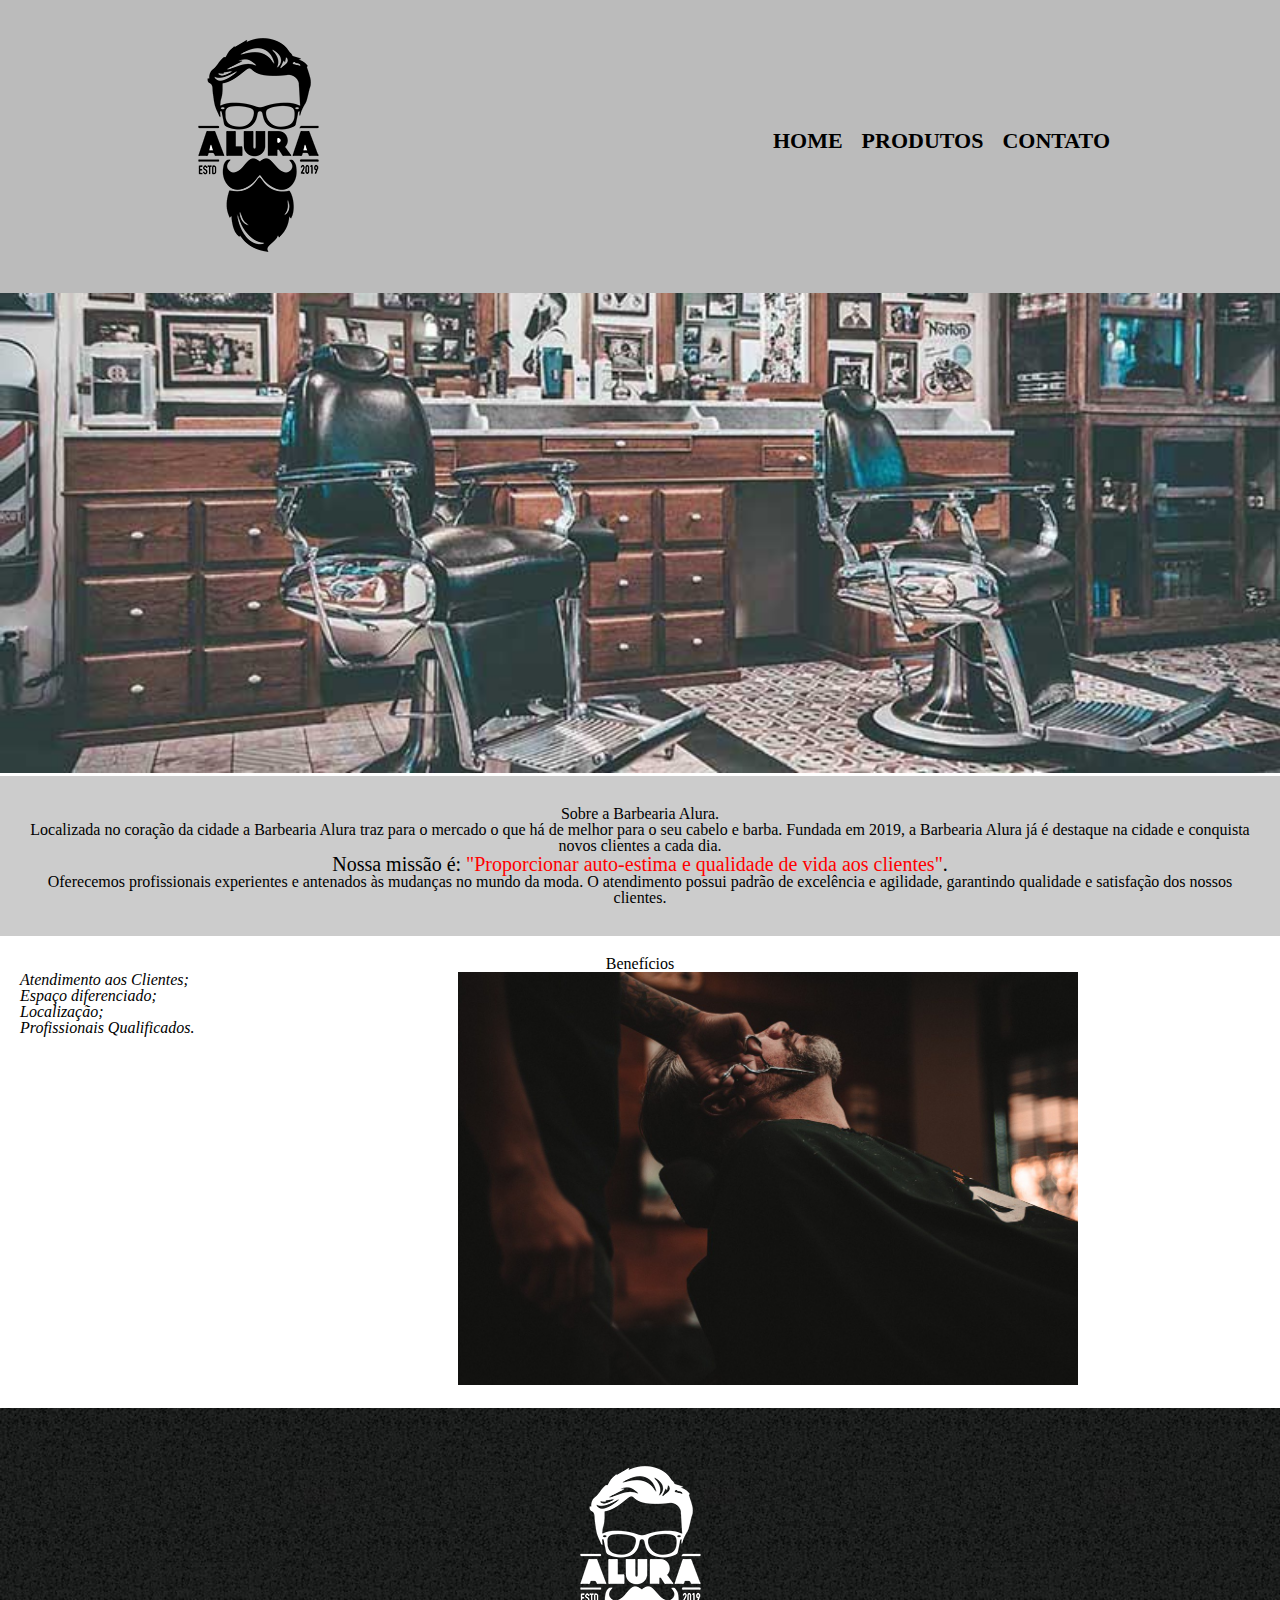
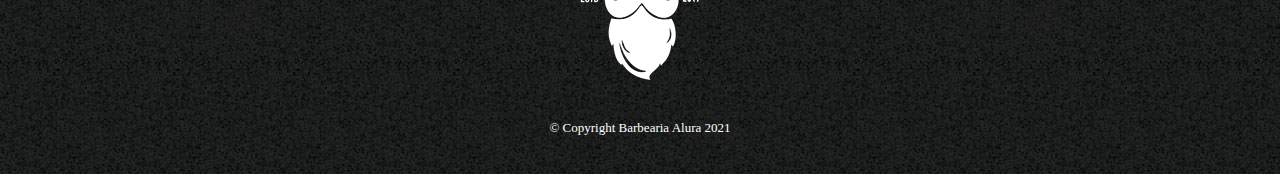
<file: index.html>
<!DOCTYPE html>
<html lang="pt-br">
    <head>
        <meta charset="UTF-8">
        <meta http-equiv="X-UA-Compatible" content="IE=edge">
        <meta name="viewport" content="width=device-width, initial-scale=1.0">
        <link rel="stylesheet" href="reset.css">
        <link rel="stylesheet" href="style.css">
        <title>Barbearia Alura</title>
    </head>

    <body> 
        <header>
            <div class="caixa">
                <h1> <img src="logo.png" alt="logo da barbearia Alura"> </h1>
                <nav>
                    <ul>
                        <li><a href="index.html">Home</a></li>
                        <li><a href="produtos.html">Produtos</a></li>
                        <li><a href="contato.html">Contato</a></li>
                    </ul>
                </nav>
            </div>
        </header>

        <img id="banner" src="banner.jpg">
        
        <div class="principal">
            <h2 class="titulo-centralizado">Sobre a Barbearia Alura.</h2>

            <p>Localizada no coração da cidade a <strong>Barbearia Alura</strong> traz para o mercado o que há de melhor para o seu cabelo e barba. Fundada em 2019, a Barbearia Alura já é destaque na cidade e conquista novos clientes a cada dia.</p>

            <p id="missao"><em>Nossa missão é: <Strong>"Proporcionar auto-estima e qualidade de vida aos clientes"</Strong>.</em></p>

            <p>Oferecemos profissionais experientes e antenados às mudanças no mundo da moda. O atendimento possui padrão de excelência e agilidade, garantindo qualidade e satisfação dos nossos clientes.</p>
        </div>

        <div class="beneficios">
            <h3 class="titulo-centralizado">Benefícios</h3>

            <ul>
                <li class="itens">Atendimento aos Clientes;</li>
                <li class="itens">Espaço diferenciado;</li>
                <li class="itens">Localização;</li>
                <li class="itens">Profissionais Qualificados.</li>
            </ul>

            <img src="beneficios.jpg" class="imagembeneficios"> 
        </div>

        <footer>
            <img src="logo-branco.png" alt="logo da Barbearia Alura">
            <p class="copyright">&copy; Copyright Barbearia Alura 2021</p>
        </footer>

    </body>
</html>
</file>
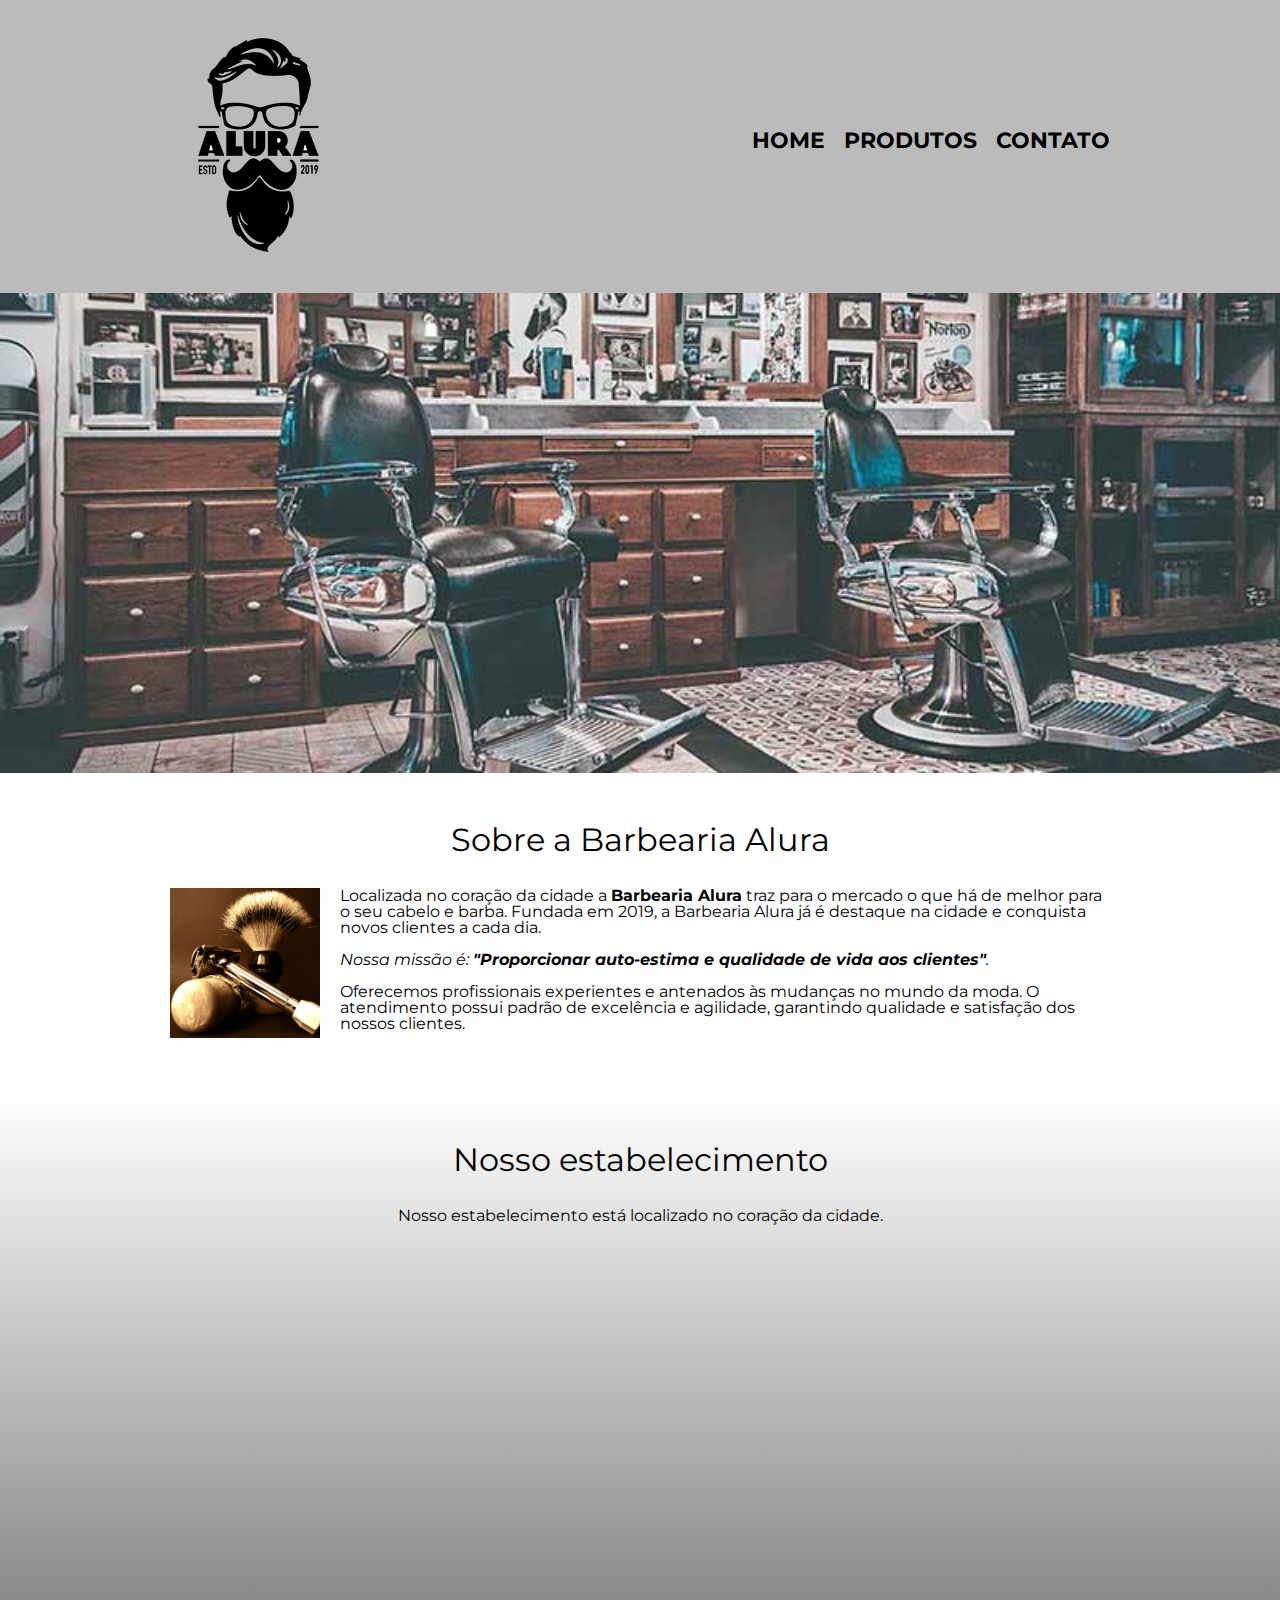
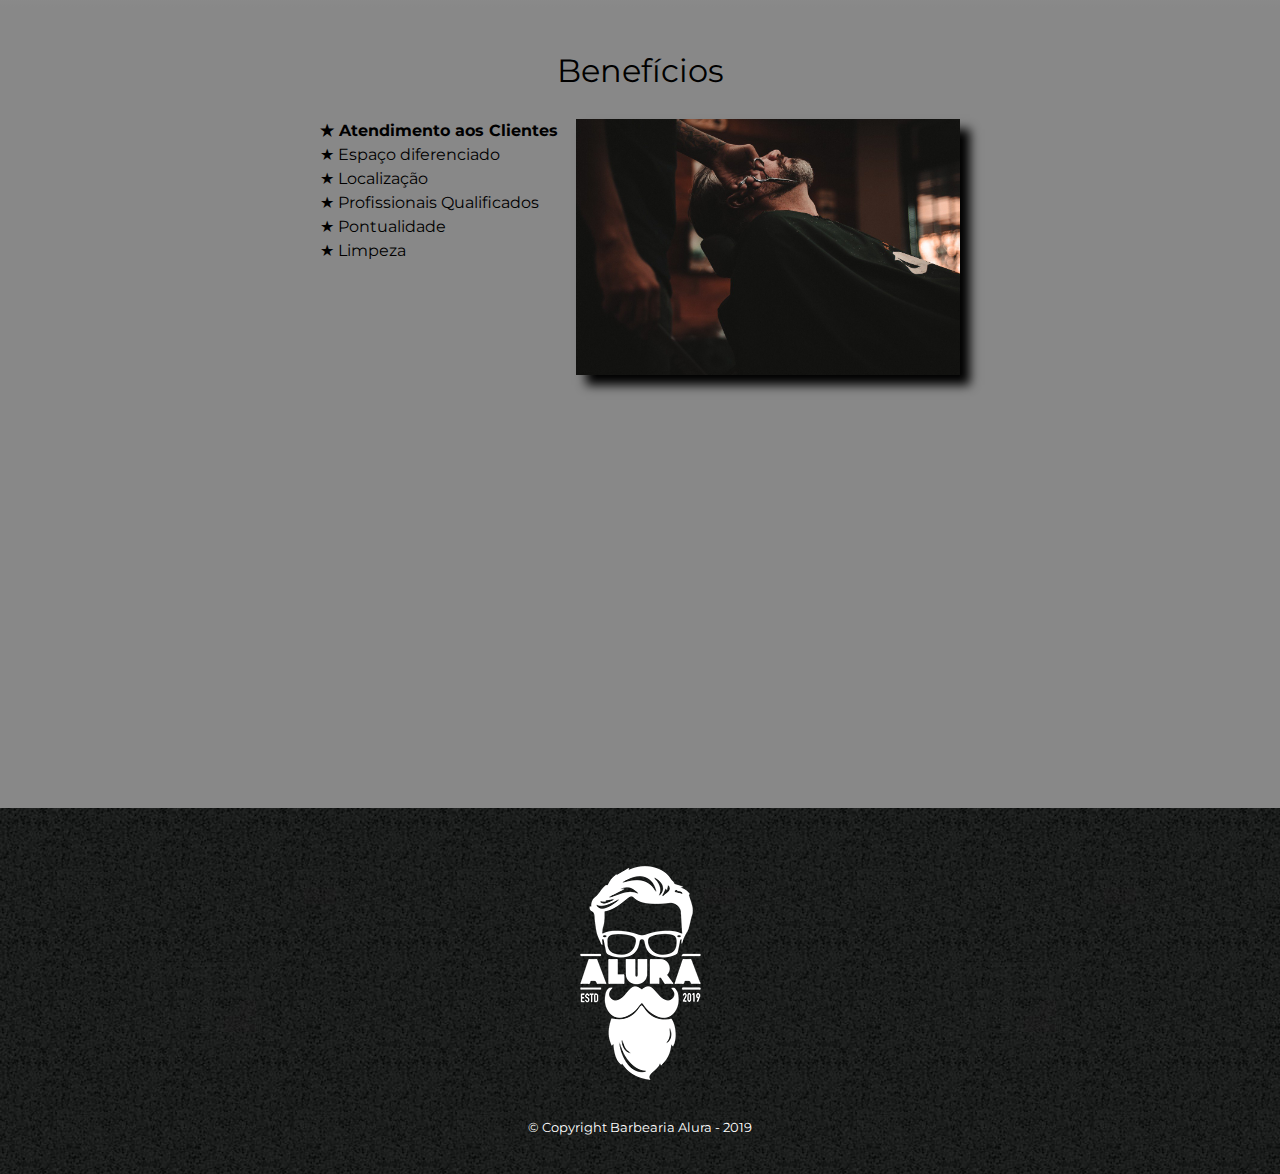
<file: html/index.html>
<!DOCTYPE html>
<html lang="pt-br">
	<head>
		<meta charset="UTF-8">
		<meta name="viewport" content="width=device-width">
		<title>Barbearia Alura</title>
		
		<link rel="stylesheet" href="../css/reset.css">
		<link rel="stylesheet" href="../css/style.css">
		<link rel="preconnect" href="https://fonts.gstatic.com">
		<link href="https://fonts.googleapis.com/css2?family=Montserrat:wght@100&display=swap" rel="stylesheet">
	</head>

	<body>
		<header>
            <div class="caixa">
                <h1><img src="../img/logo.png"></h1>

                <nav>
                    <ul>
                        <li><a href="index.html">Home</a></li>
                        <li><a href="produtos.html">Produtos</a></li>
                        <li><a href="contato.html">Contato</a></li>
                    </ul>
                </nav>
            </div>
        </header>

		<img class="banner" src="../img/banner.jpg">


		<main>
			<section class="principal">
				<h2 class="titulo-principal">Sobre a Barbearia Alura</h2>

				<img class="utensilios" src="../img/utensilios.jpg" alt="utensilios de um barbeiro">
		 
				<p>Localizada no coração da cidade a <strong>Barbearia Alura</strong> traz para o mercado o que há de melhor para o seu cabelo e barba. Fundada em 2019, a Barbearia Alura já é destaque na cidade e conquista novos clientes a cada dia.</p>
	
				<p id="missao"><em>Nossa missão é: <strong>"Proporcionar auto-estima e qualidade de vida aos clientes"</strong>.</em></p>
	
				<p>Oferecemos profissionais experientes e antenados às mudanças no mundo da moda. O atendimento possui padrão de excelência e agilidade, garantindo qualidade e satisfação dos nossos clientes.</p>
			</section>

			<section class="mapa">
				<h3 class="titulo-principal">Nosso estabelecimento</h3>
				<p>Nosso estabelecimento está localizado no coração da cidade.</p>

				<div class="mapa-conteudo">
					<iframe src="https://www.google.com/maps/embed?pb=!1m18!1m12!1m3!1d3656.448598130907!2d-46.634653385542414!3d-23.588239368469353!2m3!1f0!2f0!3f0!3m2!1i1024!2i768!4f13.1!3m3!1m2!1s0x94ce5a2b2ed7f3a1%3A0xab35da2f5ca62674!2sCaelum%20-%20Escola%20de%20Tecnologia!5e0!3m2!1spt-BR!2sbr!4v1580916426151!5m2!1spt-BR!2sbr" width="100%" height="300" frameborder="0" style="border:0;" allowfullscreen=""></iframe>
				</div>
				
			</section>
	
			<section class="beneficios">
				<h3 class="titulo-principal">Benefícios</h3>

				<div class="conteudo-beneficios">
					<ul class="lista-beneficios">
						<li class="itens">Atendimento aos Clientes</li>
						<li class="itens">Espaço diferenciado</li>
						<li class="itens">Localização</li>
						<li class="itens">Profissionais Qualificados</li>
						<li class="itens">Pontualidade</li>
						<li class="itens">Limpeza</li>
					</ul><img src="../img/beneficios.jpg" class="imagem-beneficios">
				</div>
				
				
				<div class="video">
					<iframe width="560" height="315" src="https://www.youtube.com/embed/wcVVXUV0YUY" frameborder="0" allow="accelerometer; autoplay; encrypted-media; gyroscope; picture-in-picture" allowfullscreen></iframe>
				</div>
				
			</section>
		</main>
		
		<footer>
            <img src="../img/logo-branco.png">
            <p class="copyright">&copy; Copyright Barbearia Alura - 2019</p>
		</footer>

	</body>
</html>
</file>
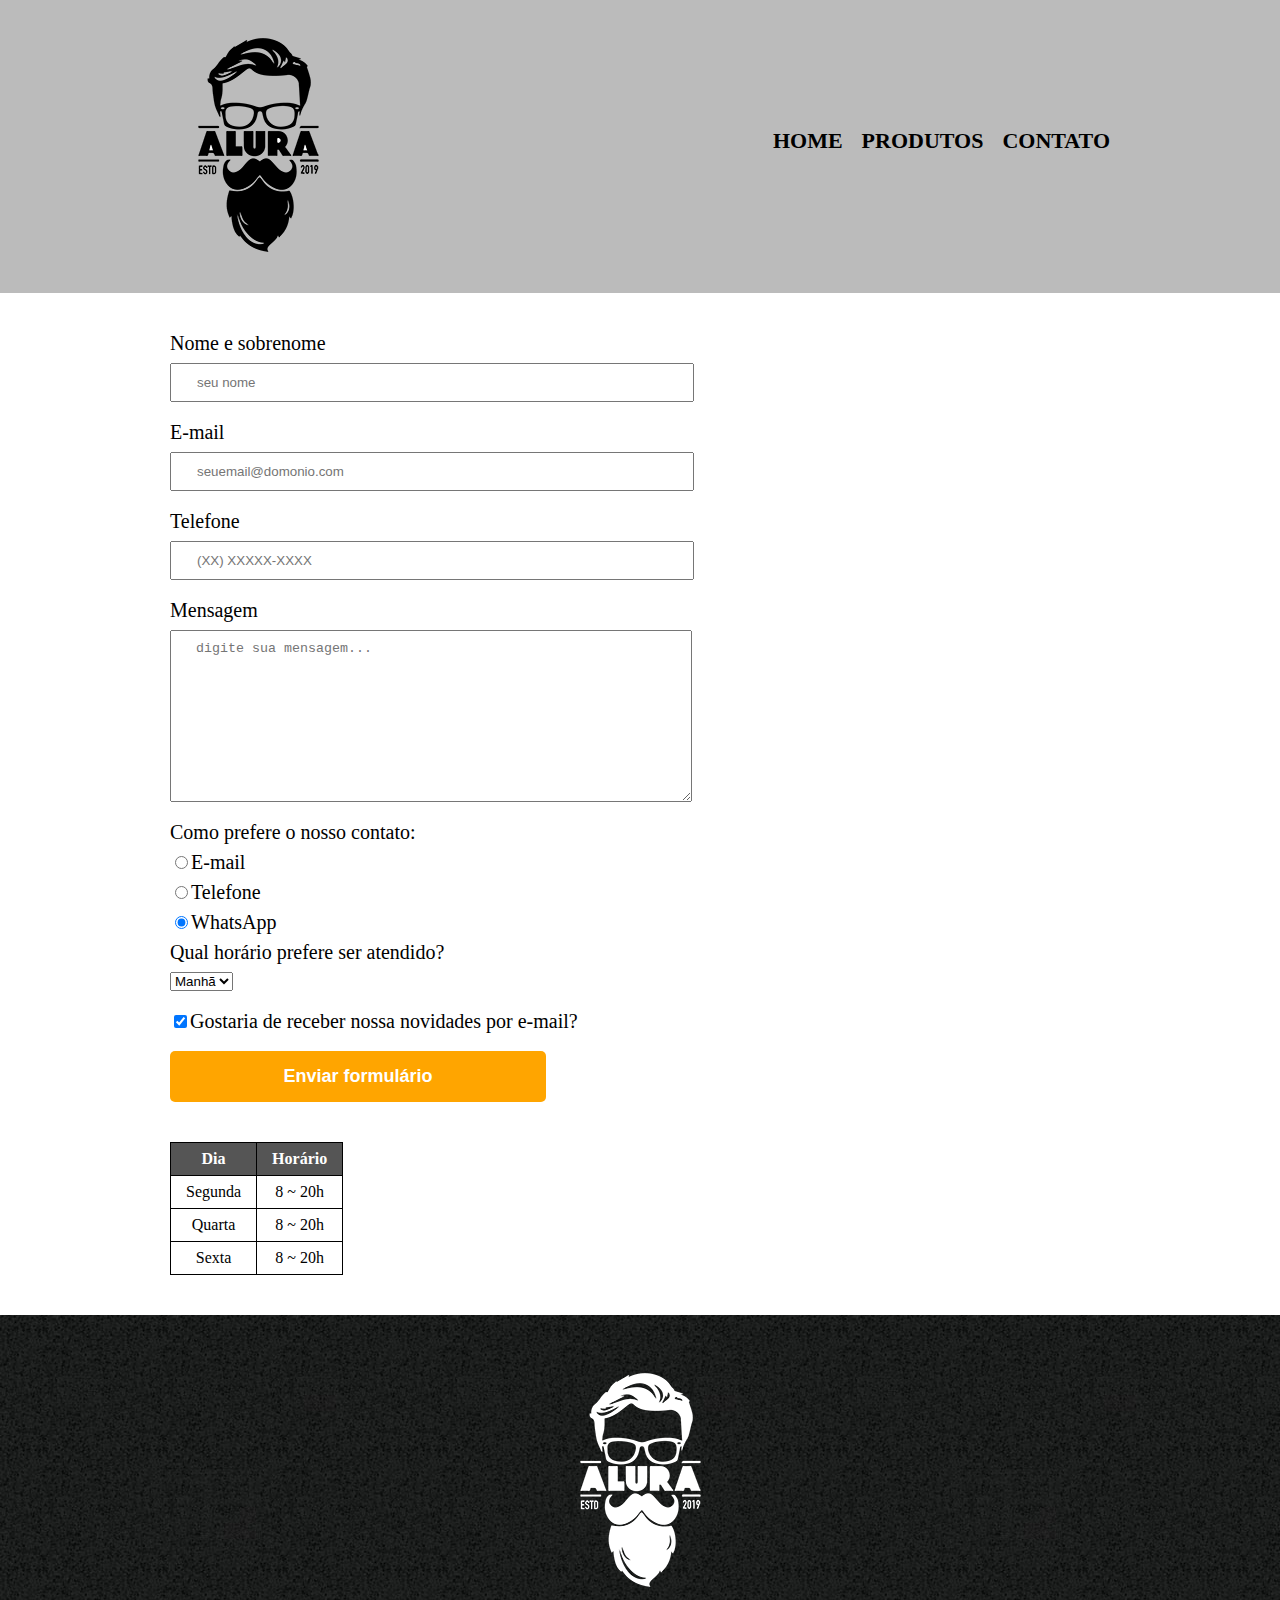
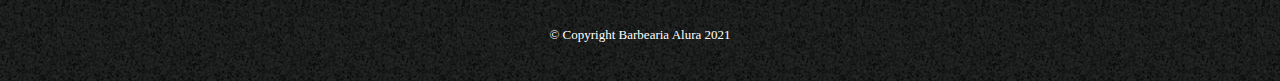
<file: contato.html>
<!DOCTYPE html>
<html lang="pt-br">
<head>
    <meta charset="UTF-8">
    <meta http-equiv="X-UA-Compatible" content="IE=edge">
    <meta name="viewport" content="width=device-width, initial-scale=1.0">
    <link rel="stylesheet" href="reset.css">
    <link rel="stylesheet" href="style.css">
    <title>Contato - Barbearia Alura</title>
</head>
<body>
    <header>
        <div class="caixa">
            <h1> <img src="logo.png" alt="Logo da Barbearia Alura"> </h1>
            <nav>
                <ul>
                    <li><a href="index.html">Home</a></li>
                    <li><a href="produtos.html">Produtos</a></li>
                    <li><a href="contato.html">Contato</a></li>
                </ul>
            </nav>
        </div>
    </header>

    <main>
        <form>
            <label for="nomesobrenome">Nome e sobrenome</label>
            <input type="text" id="nomesobrenome" class="inputpadrao" required placeholder="seu nome">

            <label for="email">E-mail</label>
            <input type="email" id="email" class="inputpadrao" required placeholder="seuemail@domonio.com"> 

            <label for="telefone">Telefone</label>
            <input type="tel" id="telefone" class="inputpadrao" required placeholder="(XX) XXXXX-XXXX">         
            
            <label for="mensagem">Mensagem</label>
            <textarea cols="70" rows="10" id="mensagem" class="inputpadrao" required placeholder="digite sua mensagem..."></textarea>
            
            <fieldset>
                <legend>Como prefere o nosso contato:</legend>
                <label for ="radio-email"><input type="radio" name="contato" value="email" id="radio-email">E-mail</label>

                <label for ="radio-telefone"><input type="radio" name="contato" value="telefone" id="radio-telefone">Telefone</label>
                
                <label for ="radio-whatsapp"><input type="radio" name="contato" value="Whatsapp" id="radio-whatsapp" checked>WhatsApp</label>
            </fieldset>

            <fieldset>
                <legend>Qual horário prefere ser atendido?</legend>
                <select>
                    <option>Manhã</option>
                    <option>Tarde</option>
                    <option>Noite</option>
                </select>
            </fieldset>

            <label class="checkbox"><input type="checkbox" checked>Gostaria de receber nossa novidades por e-mail?</label>

            <input type="submit" value="Enviar formulário" class="enviar">
        </form>

        <table>
            <thead>
                <th>Dia</th>
                <th>Horário</th>
            </thead>
            <tbody>
                <tr>
                    <td>Segunda</td>
                    <td>8 ~ 20h</td>
                </tr>
                <tr>
                    <td>Quarta</td>
                    <td>8 ~ 20h</td>
                </tr>
                <tr>
                    <td>Sexta</td>
                    <td>8 ~ 20h</td>
                </tr>
            </tbody> 
        </table>
    </main>

    <footer>
        <img src="logo-branco.png" alt="logo da Barbearia Alura">
        <p class="copyright">&copy; Copyright Barbearia Alura 2021</p>
    </footer>
    
</body>
</html>
</file>
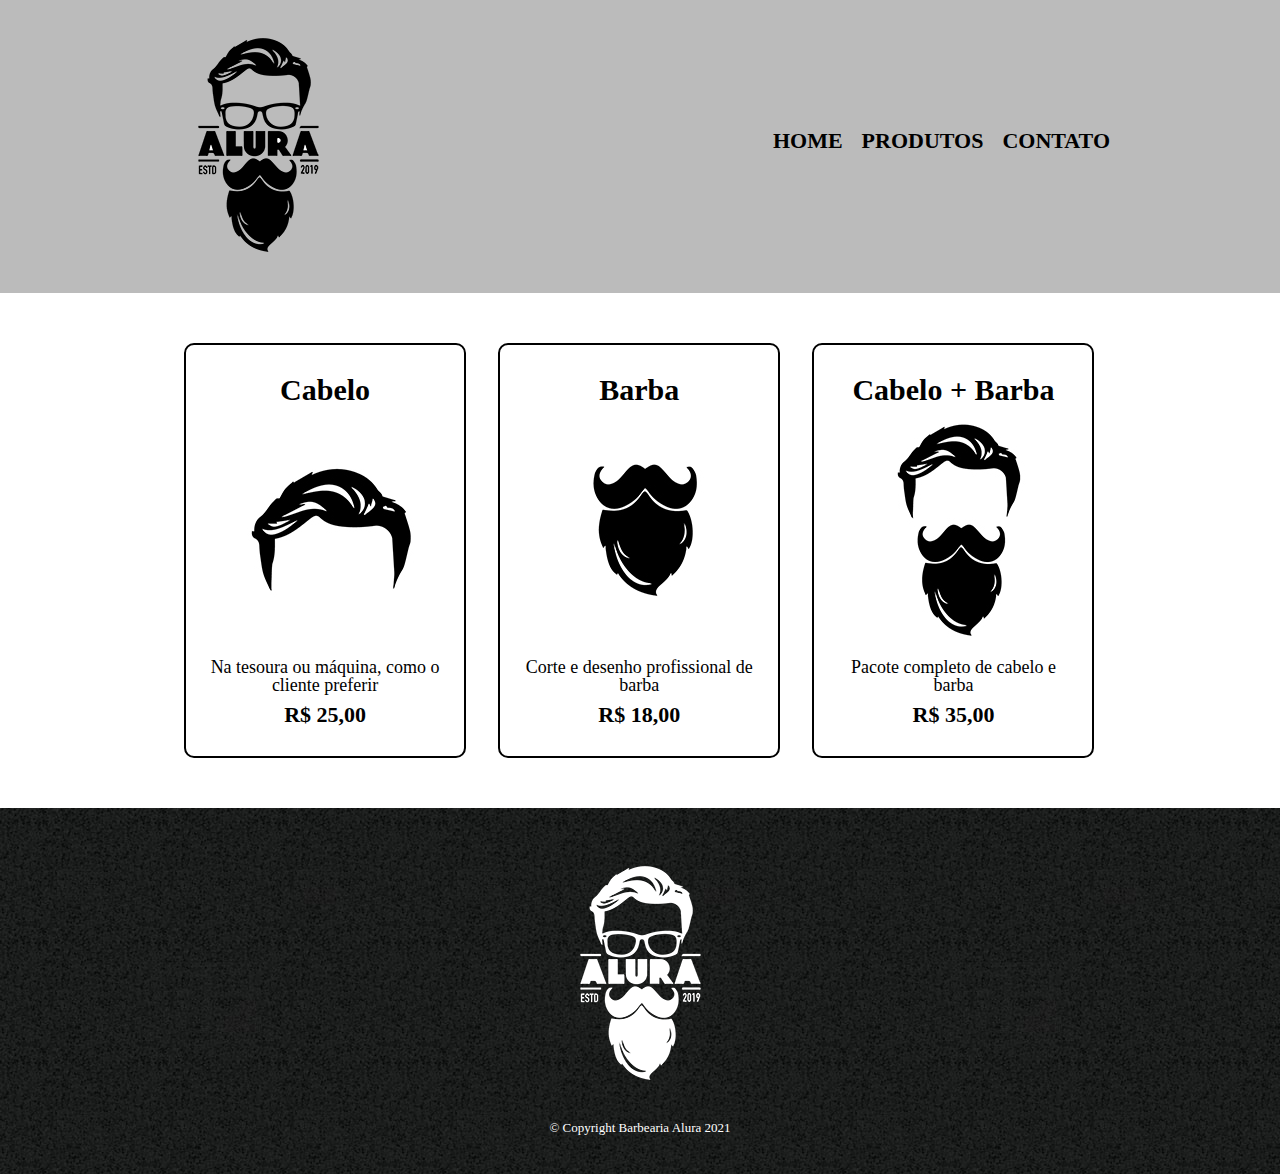
<file: produtos.html>
<!DOCTYPE html>
<html lang="pt-br">
    <head>
        <meta charset="UTF-8">
        <meta http-equiv="X-UA-Compatible" content="IE=edge">
        <meta name="viewport" content="width=device-width, initial-scale=1.0">
        <link rel="stylesheet" href="reset.css">
        <link rel="stylesheet" href="produtos.css">
        <title>Produtos - Barbearia Alura</title>
    </head>
    <body>
        <header>
            <div class="caixa">
                <h1> <img src="logo.png" alt="Logo da Barbearia Alura"> </h1>
                <nav>
                    <ul>
                        <li><a href="index.html">Home</a></li>
                        <li><a href="produtos.html">Produtos</a></li>
                        <li><a href="contato.html">Contato</a></li>
                    </ul>
                </nav>
            </div>
        </header>
        
        <main>
            <ul class="produtos">
                <li>
                    <h2>Cabelo</h2>
                    <img src="cabelo.jpg">
                    <p class="produto-descricao">Na tesoura ou máquina, como o cliente preferir</p>
                    <p class="produto-preco">R$ 25,00</p>
                </li>
                <li>
                    <h2>Barba</h2>
                    <img src="barba.jpg">
                    <p class="produto-descricao">Corte e desenho profissional de barba</p>
                    <p class="produto-preco">R$ 18,00</p>
                </li>
                <li>
                    <h2>Cabelo + Barba</h2>
                    <img src="cabelo+barba.jpg">
                    <p class="produto-descricao">Pacote completo de cabelo e barba</p>
                    <p class="produto-preco">R$ 35,00</p>
                </li>
            </ul>
        </main>

        <footer>
            <img src="logo-branco.png" alt="Logo da Barbearia Alura">
            <p class="copyright">&copy; Copyright Barbearia Alura 2021</p>
        </footer>
    </body>
</html>
</file>
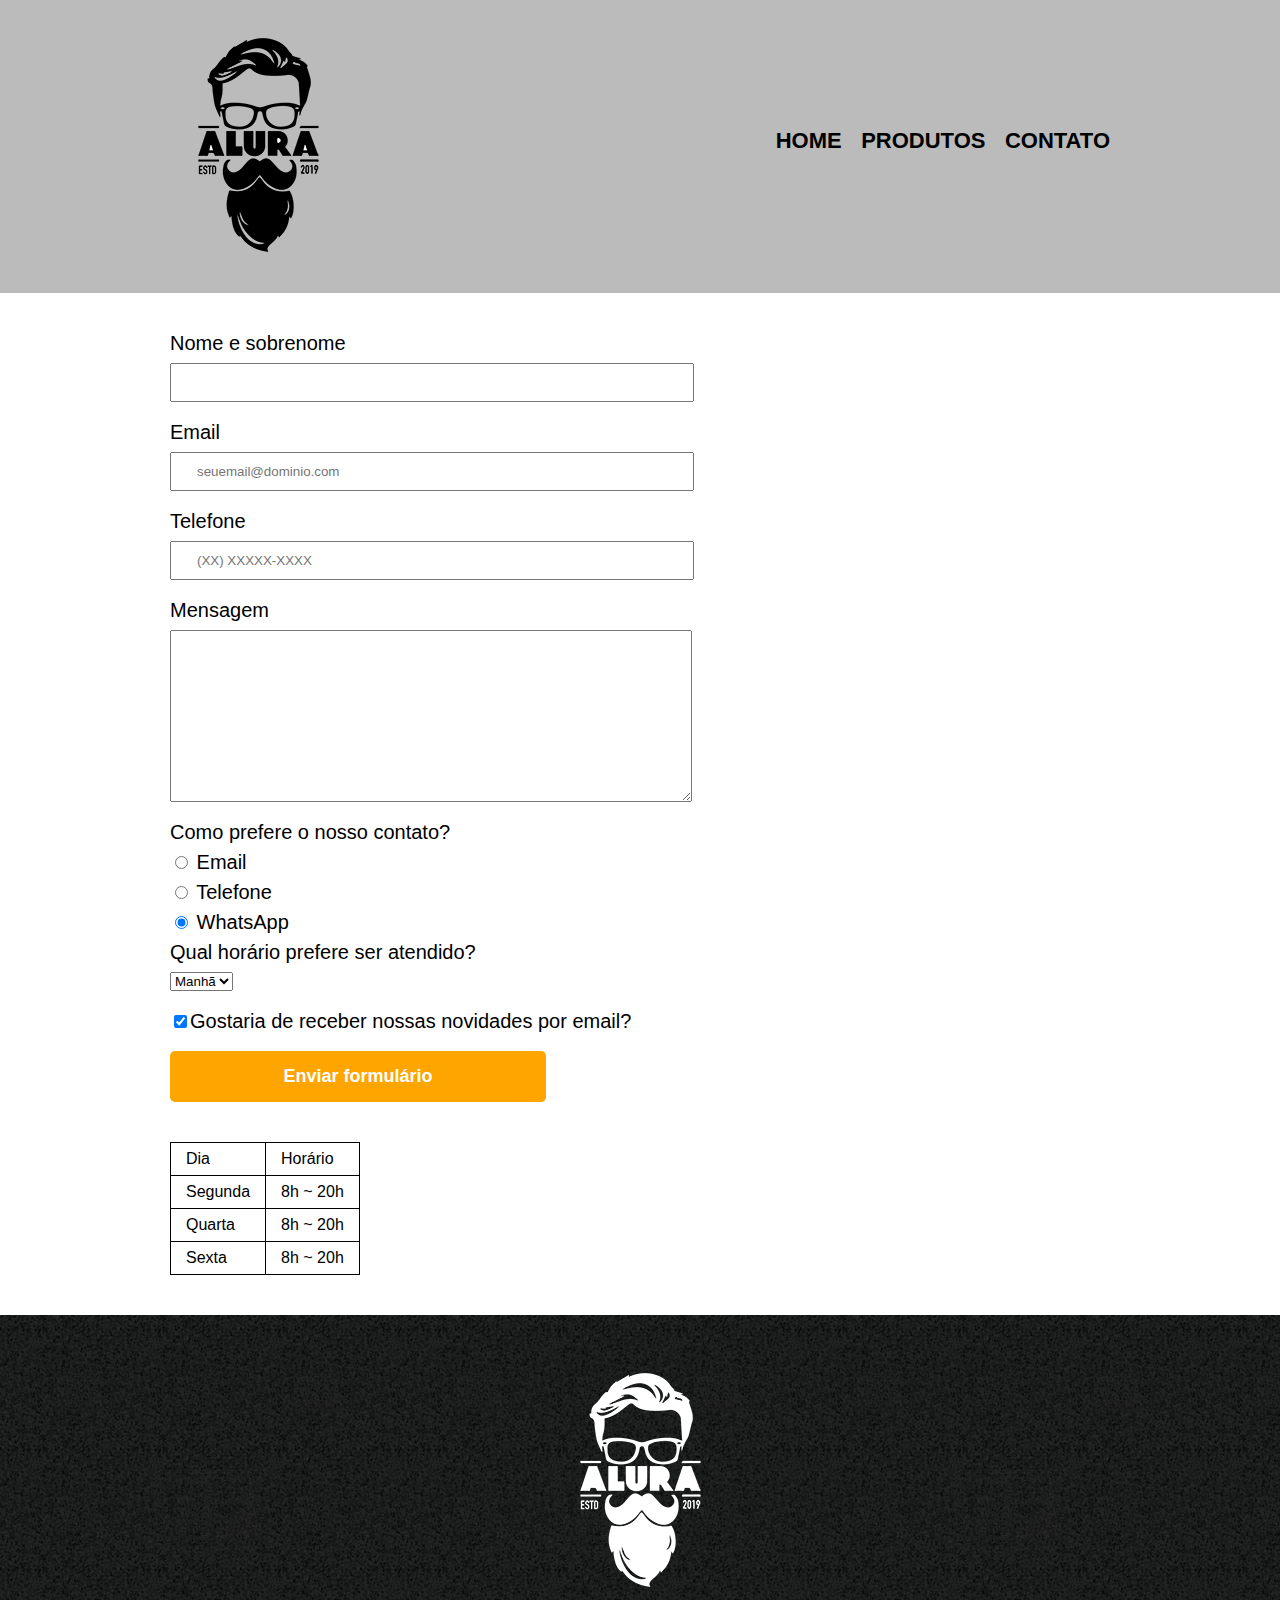
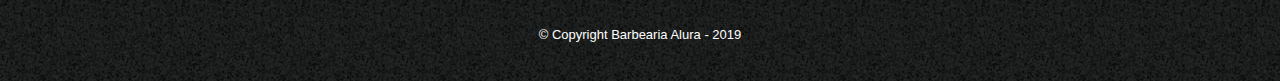
<file: html/contato.html>
<!DOCTYPE html>
<html>
	<head>
		<meta charset="UTF-8">
		<meta name="viewport" content="width=device-width">
		<title>Contato - Barbearia Alura</title>

		<link rel="stylesheet" href="../css/reset.css">
		<link rel="stylesheet" href="../css/style.css">
	</head>
	<body>
		<header>
			<div class="caixa">
				<h1><img src="../img/logo.png" alt="Logo da Barbearia Alura"></h1>

				<nav>
					<ul>
						<li><a href="index.html">Home</a></li>
						<li><a href="produtos.html">Produtos</a></li>
						<li><a href="contato.html">Contato</a></li>
					</ul>
				</nav>
			</div>
		</header>

		<main class="main-contato">
			<form>
				<label for="nomesobrenome">Nome e sobrenome</label>
				<input type="text" id="nomesobrenome" class="input-padrao" required>

				<label for="email">Email</label>
				<input type="email" id="email" class="input-padrao" required placeholder="seuemail@dominio.com">

				<label for="telefone">Telefone</label>
				<input type="tel" id="telefone" class="input-padrao" required placeholder="(XX) XXXXX-XXXX">

				<label for="mensagem">Mensagem</label>
				<textarea cols="70" rows="10" id="mensagem" class="input-padrao" required></textarea>

				<fieldset>
					<legend>Como prefere o nosso contato?</legend>
					<label for="radio-email"><input type="radio" name="contato" value="email" id="radio-email"> Email</label>
					
					<label for="radio-telefone"><input type="radio" name="contato" value="telefone" id="radio-telefone"> Telefone</label>
					
					<label for="radio-whatsapp"><input type="radio" name="contato" value="whatsapp" id="radio-whatsapp" checked> WhatsApp</label>
				</fieldset>

				<fieldset>
					<legend>Qual horário prefere ser atendido?</legend>
					<select>
						<option>Manhã</option>
						<option>Tarde</option>
						<option>Noite</option>
					</select>
				</fieldset>

				<label class="checkbox"><input type="checkbox" checked>Gostaria de receber nossas novidades por email?</label>

				<input type="submit" value="Enviar formulário" class="enviar">
			</form>

			<table>
				<tr>
					<td>Dia</td>
					<td>Horário</td>
				</tr>
				<tr>
					<td>Segunda</td>
					<td>8h ~ 20h</td>
				</tr>
				<tr>
					<td>Quarta</td>
					<td>8h ~ 20h</td>
				</tr>
				<tr>
					<td>Sexta</td>
					<td>8h ~ 20h</td>
				</tr>
			</table>
		</main>

		<footer>
			<img src="../img/logo-branco.png" alt="Logo da Barbearia Alura">
			<p class="copyright">&copy; Copyright Barbearia Alura - 2019</p>
		</footer>
	</body>
</html>
</file>
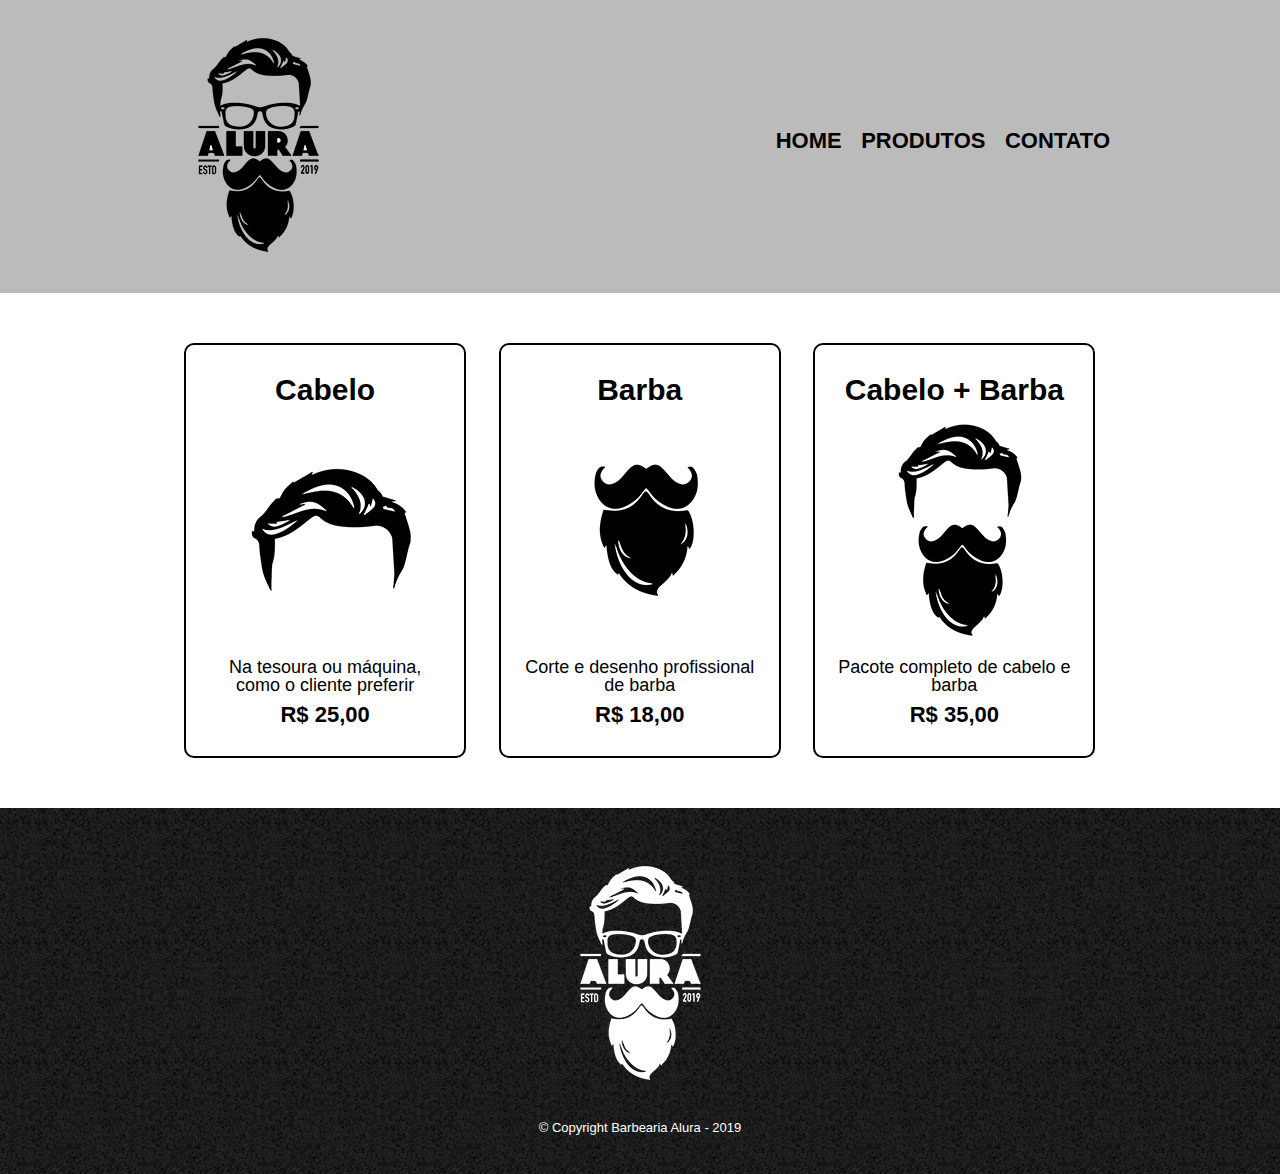
<file: html/produtos.html>
<!DOCTYPE html>
<html>
	<head>
		<meta charset="UTF-8">
		<meta name="viewport" content="width=device-width">
		<title>Produtos - Barbearia Alura</title>

		<link rel="stylesheet" href="../css/reset.css">
		<link rel="stylesheet" href="../css/style.css">
	</head>
	<body>
		<header>
			<div class="caixa">
				<h1><img src="../img/logo.png"></h1>

				<nav>
					<ul>
						<li><a href="index.html">Home</a></li>
						<li><a href="produtos.html">Produtos</a></li>
						<li><a href="contato.html">Contato</a></li>
					</ul>
				</nav>
			</div>
		</header>

		<main>
			<ul class="produtos">
				<li>
					<h2>Cabelo</h2>
					<img src="../img/cabelo.jpg">
					<p class="produto-descricao">Na tesoura ou máquina, como o cliente preferir</p>
					<p class="produto-preco">R$ 25,00</p>
				</li>
				<li>
					<h2>Barba</h2>
					<img src="../img/barba.jpg">
					<p class="produto-descricao">Corte e desenho profissional de barba</p>
					<p class="produto-preco">R$ 18,00</p>
				</li>
				<li>
					<h2>Cabelo + Barba</h2>
					<img src="../img/cabelo+barba.jpg">
					<p class="produto-descricao">Pacote completo de cabelo e barba</p>
					<p class="produto-preco">R$ 35,00</p>
				</li>
			</ul>
		</main>

		<footer>
			<img src="../img/logo-branco.png">
			<p class="copyright">&copy; Copyright Barbearia Alura - 2019</p>
		</footer>
	</body>
</html>
</file>
<file: style.css>
header{
    background-color: #bbbbbb;
    padding: 20px 0;
}

.caixa{
    position: relative;
    width: 940px;
    margin: 0 auto;
}

nav{
    position: absolute;
    top: 110px;
    right: 0px       
}

nav li{
    display: inline;
    margin: 0 0 0 15px;
}

nav a{
    text-transform: uppercase;
    color: #000000;
    font-weight: bold;
    font-size: 22px;
    text-decoration: none;
}

nav a:hover{
    color: #c78c19;
    text-decoration: underline;
}

#banner{
    width: 100% ;
}

.principal{
    background-color: #CCCCCC;
    padding: 30px;
}

.titulo-principal{
    padding-left: 20px;
}

.titulo-centralizado{
    text-align: center;
}

.principal p{
    text-align: center;
}

#missao{
    font-size: 20px;
}

em strong{
    color: #FF0000;
}

.itens{
    font-style: italic;
}

.beneficios{
    background-color: #ffffff;
    padding: 20px;
}

.beneficios ul{
    display: inline-block;
    vertical-align: top;
    width: 20%;
    margin-right: 15%;
}

.imagembeneficios{
    width: 50%;
}

footer{
    text-align: center;
    background: url("bg.jpg");
    padding: 40px 0;
}

.copyright {
    color: #ffffff;
    font-size: 13px;
    margin: 20px 0 0;
}

main{
    width: 940px;
    margin: 0 auto;
}

form{
    margin: 40px 0;
}

form label, form legend{
    display: block;
    font-size: 20px;
    margin: 0 0 10px;
}

.inputpadrao{
    display: block;
    margin: 0 0 20px;
    padding: 10px 25px;
    width: 50%;
}

.checkbox{
    margin: 20px 0;
}

.enviar{
    width: 40%;
    padding: 15px 0;
    background: orange;
    color: white;
    font-weight: bold;
    font-size: 18px;
    border: none;
    border-radius: 5px;
    transition: 1s;
    cursor: pointer;
}

.enviar:hover{
    background: darkorange;
    transform: scale(1.2);
}

table{
    margin: 20px 0 40px;
}

thead{
    background: #555555;
    color: white;
    font-weight: bold;
}

td,th{
    border: 1px solid #000000;
    padding: 8px 15px;
    text-align: center;
}
</file>
<file: css/style.css>
body{
	font-family: 'Montserrat', sans-serif;
}

header {
	background: #BBBBBB;
	padding: 20px 0;
}

.caixa {
	position: relative;
	width: 940px;
	margin: 0 auto;
}

nav {
	position: absolute;
	top: 110px;
	right: 0;
}

nav li {
	display: inline;
	margin: 0 0 0 15px;
}

nav a {
	text-transform: uppercase;
	color: #000000;
	font-weight: bold;
	font-size: 22px;
	text-decoration: none;
}

nav a:hover {
	color: #C78C19;
	text-decoration: underline;
}

.produtos {
	width: 940px;
	margin: 0 auto;
	padding: 50px 0;
}

.produtos li {
	display: inline-block;
	text-align: center;
	width: 30%;
	vertical-align: top;
	margin: 0 1.5%;
	padding: 30px 20px;
	box-sizing: border-box;
	border: 2px solid #000000;
	border-radius: 10px;
}

.produtos li:hover {
	border-color: #C78C19;
}

.produtos li:active {
	border-color: #088C19;	
}

.produtos li:hover h2 {
	font-size: 34px;
}

.produtos h2 {
	font-size: 30px;
	font-weight: bold;
}

.produto-descricao {
	font-size: 18px;
}

.produto-preco {
	font-size: 22px;
	font-weight: bold;
	margin-top: 10px;
}

footer {
	text-align: center;
	background: url("../img/bg.jpg");
	padding: 40px 0;
}

.copyright {
	color: #FFFFFF;
	font-size: 13px;
	margin: 20px 0 0;
}

form {
	margin: 40px 0;
}

form label, form legend {
	display:block;
	font-size: 20px;
	margin: 0 0 10px;
}

.input-padrao {
	display: block;
	margin: 0 0 20px;
	padding: 10px 25px;
	width: 50%;
}

.checkbox {
	margin: 20px 0;
}

.enviar {
	width:40%;
	padding: 15px 0;
	background: orange;
	color: white;
	font-weight: bold;
	font-size: 18px;
	border: none;
	border-radius: 5px;
	transition: 1s all;
	cursor: pointer;
}

.enviar:hover {
	background: darkorange;
	transform: scale(1.2);
}

table {
	margin: 20px 0 40px;
}

thead {
	background: #555555;
	color: white;
	font-weight: bold;
}

td, th {
	border: 1px solid #000000;
	padding: 8px 15px;
}

.main-contato{
	width: 940px;
	margin: 0 auto;
}

/*css da página inicial*/
.banner {
    width:100%;
}

.titulo-principal {
    text-align: center;
    font-size: 2em;
    margin: 0 0 1em;
	clear: left;
}

.principal{
	padding: 3em 0;
	background: #fefefe;
	width: 940px;
	margin: 0 auto;
}

.principal p {
    margin: 0 0 1em;
}

.principal strong {
    font-weight: bold;
}

.principal em {
    font-style: italic;
}

.utensilios{
	width: 150px;
	float: left;
	margin: 0 20px 20px 0;
}

.beneficios{
	padding: 3em 0;
	background: #888888;
}

.conteudo-beneficios{
	width: 640px;
	margin: 0 auto;
}

.lista-beneficios{
	width: 40%;
	display: inline-block;
	vertical-align: top;
}

.itens{
	line-height: 1.5;
}

.itens:before{
	content: "★ ";
}

.itens:first-child{
	font-weight: bold;
}

.imagem-beneficios {
    width: 60%;
	opacity: 1;
	transition: 400ms;
	box-shadow: 10px 10px 10px #000000;
}

.imagem-beneficios:hover{
	opacity: 0.3;
}

.mapa {
	padding: 3em 0;
	background: linear-gradient(#fefefe,#888888);
}
.mapa-conteudo{
	width: 940px;
	margin: 0 auto;
}

.mapa p {
	margin: 0 0 2em;
	text-align: center;
}

.video{
	width: 560px;
	margin: 2em auto;
}

@media screen and (max-width: 480px) { 
    .caixa, .principal, .conteudo-beneficios, .mapa-conteudo, .video {
        width: auto;
    }
	h1 {
		text-align: center;
	}
	nav {
		position:static;
	}
	.lista-beneficios, imagem-beneficios {
		width: 100%
	}
}
</file>
<file: produtos.css>
header{
    background-color: #bbbbbb;
    padding: 20px 0;
}

.caixa{
    position: relative;
    width: 940px;
    margin: 0 auto;
}

nav{
    position: absolute;
    top: 110px;
    right: 0px       
}

nav li{
    display: inline;
    margin: 0 0 0 15px;
}

nav a{
    text-transform: uppercase;
    color: #000000;
    font-weight: bold;
    font-size: 22px;
    text-decoration: none;
}

nav a:hover{
    color: #c78c19;
    text-decoration: underline;
}

.produtos{
    width: 940px;
    margin: 0px auto;
    padding: 50px 0;
}

.produtos li{
    display: inline-block;
    text-align: center;
    width: 30%;
    vertical-align: top;
    margin: 0 1.5%;
    padding: 30px 20px;
    box-sizing: border-box;
    border: 2px solid #000000;
    border-radius: 10px;
}

.produtos li:hover{
    border-color: #c78c19;
}

.produtos li:active{
    border-color: #088c19;
}

.produtos li:hover h2{
    font-size: 34px;
}

.produtos h2{
    font-size: 30px;
    font-weight: bold;
}

.produto-descricao{
    font-size: 18px;
}

.produto-preco{
    font-size: 22px;
    font-weight: bold;
    margin-top: 10px;
}

footer{
    text-align: center;
    background: url("bg.jpg");
    padding: 40px 0;
}

.copyright {
    color: #ffffff;
    font-size: 13px;
    margin: 20px 0 0;
}
</file>
